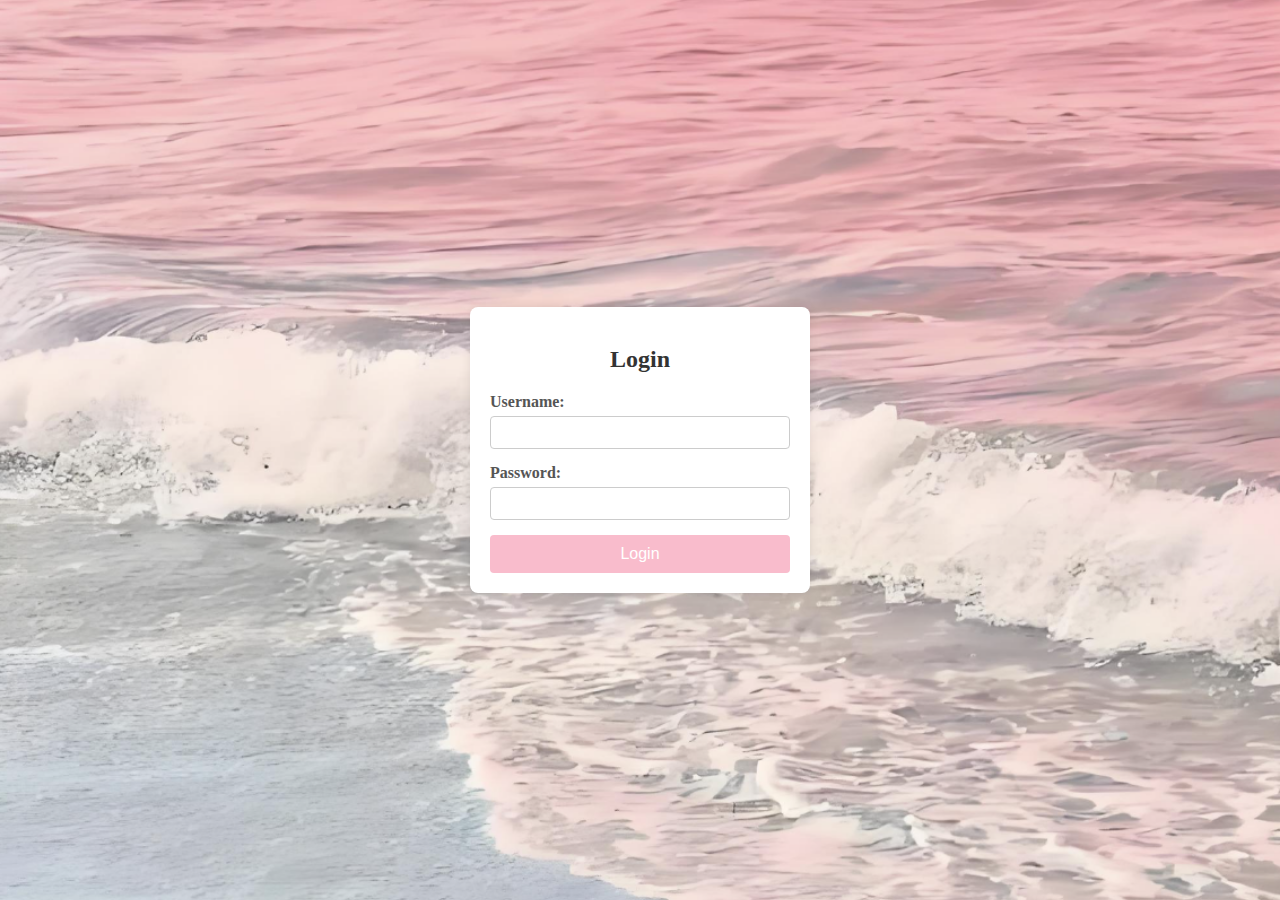
<file: index.html>
<!DOCTYPE html>
<html lang="zh-CN">
<head>
    <meta charset="UTF-8">
    <meta name="viewport" content="width=device-width, initial-scale=1.0">
    <title>Login</title>
    <link rel="stylesheet" href="css/stylelg.css">
</head>
<body>
<div class="login-container">
    <h2>Login</h2>
    <form id="loginForm">
        <div class="form-group">
            <label for="username">Username:</label>
            <input type="text" id="username" name="username" required>
            <small class="error" id="usernameError"></small>
        </div>
        <div class="form-group">
            <label for="password">Password:</label>
            <input type="password" id="password" name="password" required>
            <small class="error" id="passwordError"></small>
        </div>
        <button type="submit">Login</button>
        <p id="loginError" class="error" style="display:none;"></p>
    </form>
</div>
<script src="script/scriptlg.js"></script>
</body>
</html>
</file>
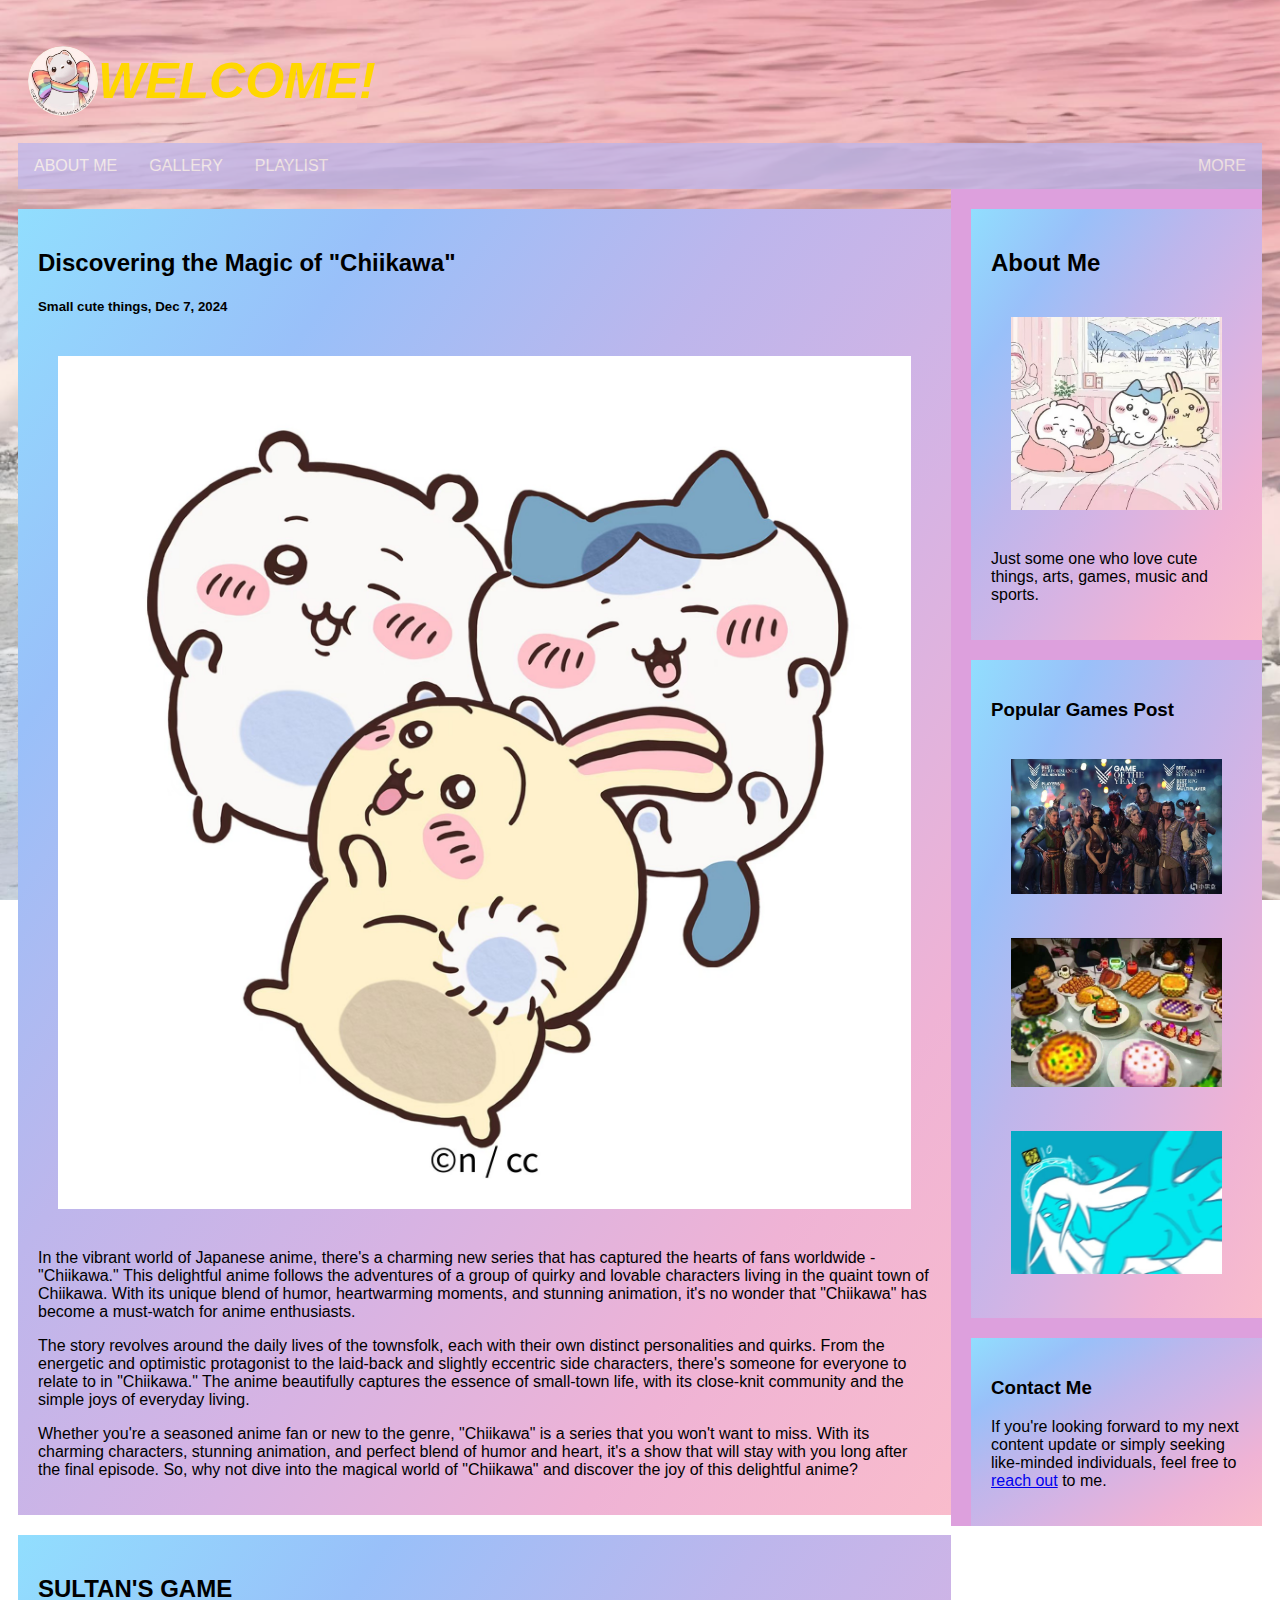
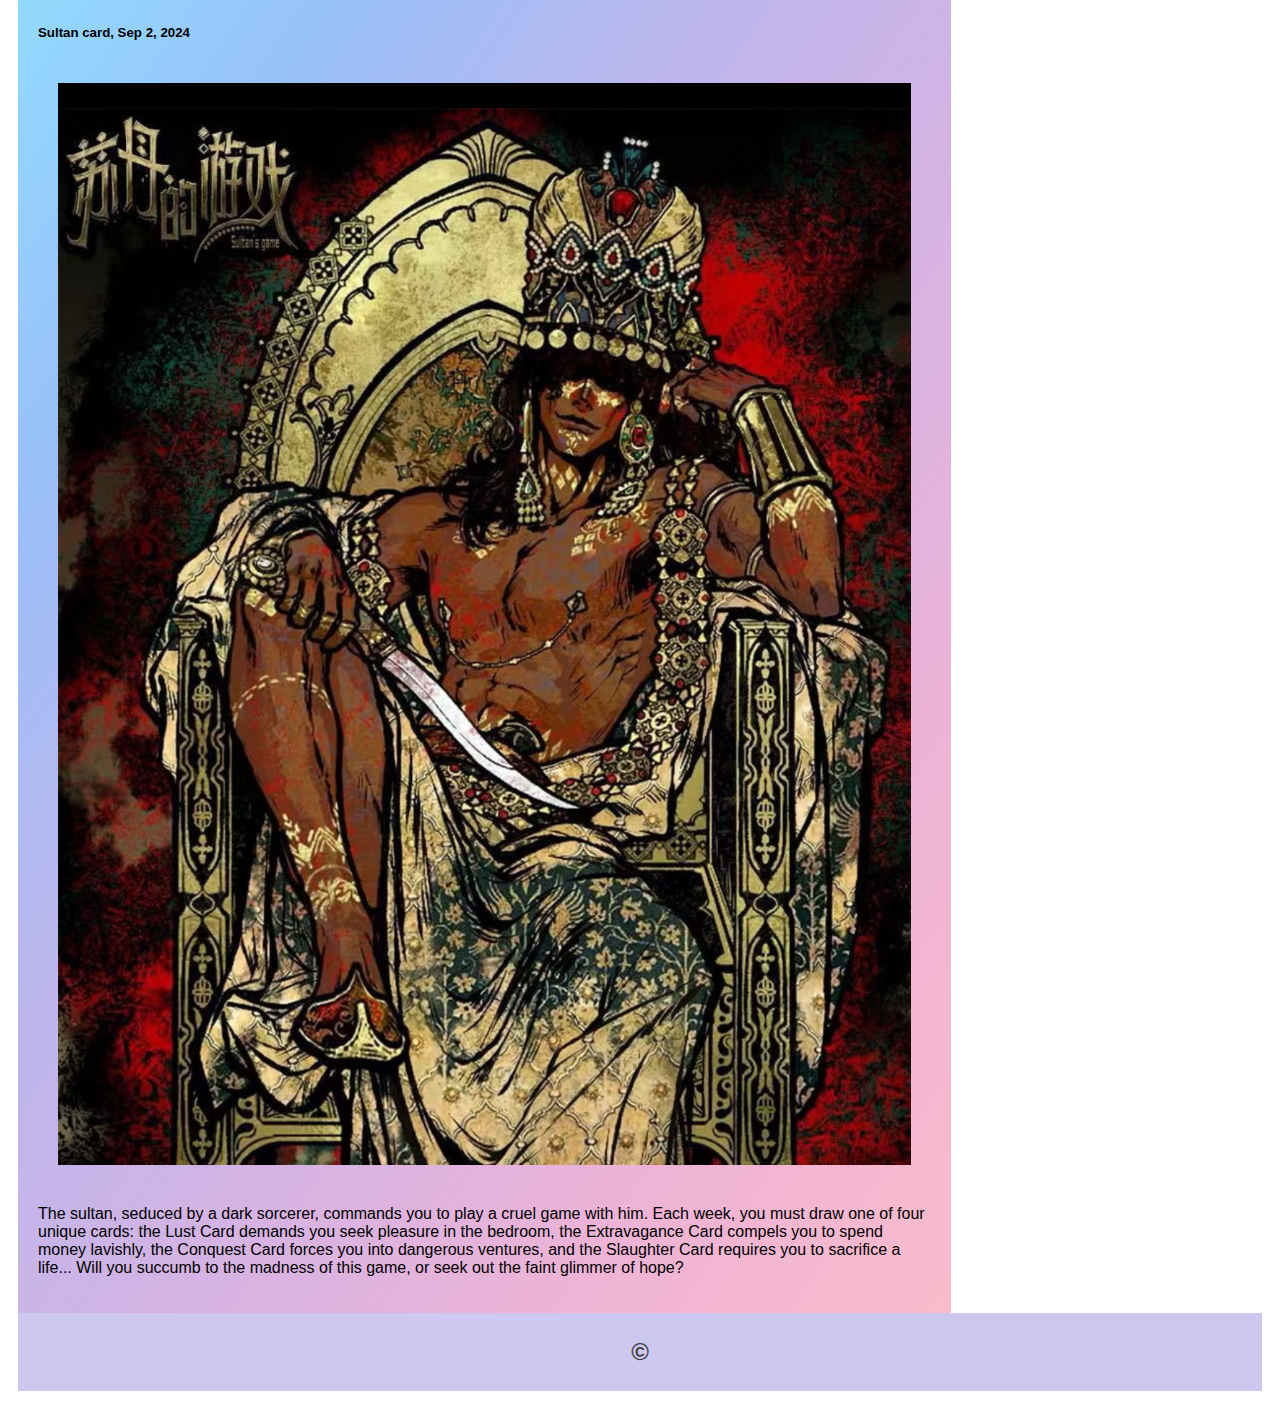
<file: pages/aboutme.html>
<!DOCTYPE html>
<html>
<head>
  <title>About Me</title>
  <link rel="stylesheet" href="../css/style.css">
</head>
<body>

<div class="header">
    <img src="../img/topa.jpg" style="border-radius: 35px;">
    <h1 style="color: chocolate"><em style="color: gold">WELCOME!</em></h1>
</div>

<div class="topnav">
    <a href="aboutme.html">ABOUT ME</a>
    <a href="gallery.html">GALLERY</a>
    <a href="playlist.html">PLAYLIST</a>
    <a href="more.html" style="float: right">MORE</a>
</div>

<div class="row">
  <div class="leftcolumn">
    <div class="card">
      <h2>Discovering the Magic of "Chiikawa"</h2>
      <h5>Small cute things, Dec 7, 2024</h5>
      <div><img src="../img/chiikawa.jpg"></div>
      <p>In the vibrant world of Japanese anime,
        there's a charming new series that has captured the hearts of fans worldwide - "Chiikawa."
        This delightful anime follows the adventures of a group of quirky and lovable characters living in the quaint town of Chiikawa.
        With its unique blend of humor, heartwarming moments, and stunning animation,
        it's no wonder that "Chiikawa" has become a must-watch for anime enthusiasts.</p>
      <p>The story revolves around the daily lives of the townsfolk,
        each with their own distinct personalities and quirks.
        From the energetic and optimistic protagonist to the laid-back and slightly eccentric side characters,
        there's someone for everyone to relate to in "Chiikawa."
        The anime beautifully captures the essence of small-town life,
        with its close-knit community and the simple joys of everyday living.</p>
      <p>Whether you're a seasoned anime fan or new to the genre,
        "Chiikawa" is a series that you won't want to miss.
        With its charming characters,
        stunning animation,
        and perfect blend of humor and heart,
        it's a show that will stay with you long after the final episode.
        So, why not dive into the magical world of "Chiikawa" and discover the joy of this delightful anime?
      </p>
    </div>
    <div class="card">
      <h2>SULTAN'S GAME</h2>
      <h5>Sultan card, Sep 2, 2024</h5>
      <img src="../img/sultan.png">
      <p>The sultan,
        seduced by a dark sorcerer,
        commands you to play a cruel game with him.
        Each week, you must draw one of four unique cards:
        the Lust Card demands you seek pleasure in the bedroom,
        the Extravagance Card compels you to spend money lavishly,
        the Conquest Card forces you into dangerous ventures,
        and the Slaughter Card requires you to sacrifice a life...
        Will you succumb to the madness of this game, or seek out the faint glimmer of hope?</p>
    </div>
  </div>
  <div class="rightcolumn">
    <div class="card">
      <h2>About Me</h2>
      <img src="../img/chiikawa1.jpg">
      <p>Just some one who love cute things, arts, games, music and sports.</p>
    </div>
    <div class="card">
      <h3>Popular Games Post</h3>
      <img src="../img/baldur.jpg">
      <img src="../img/xlg.jpg">
      <img src="../img/mijiao.jpg">
    </div>
    <div class="card">
      <h3>Contact Me</h3>
      <p>If you're looking forward to my next content update or simply seeking like-minded individuals, feel free to <a href="more.html">reach out</a>  to me.</p>
    </div>
  </div>
</div>

<div class="footer">
    <h2>&copy;</h2>
</div>

</body>
</html>
</file>
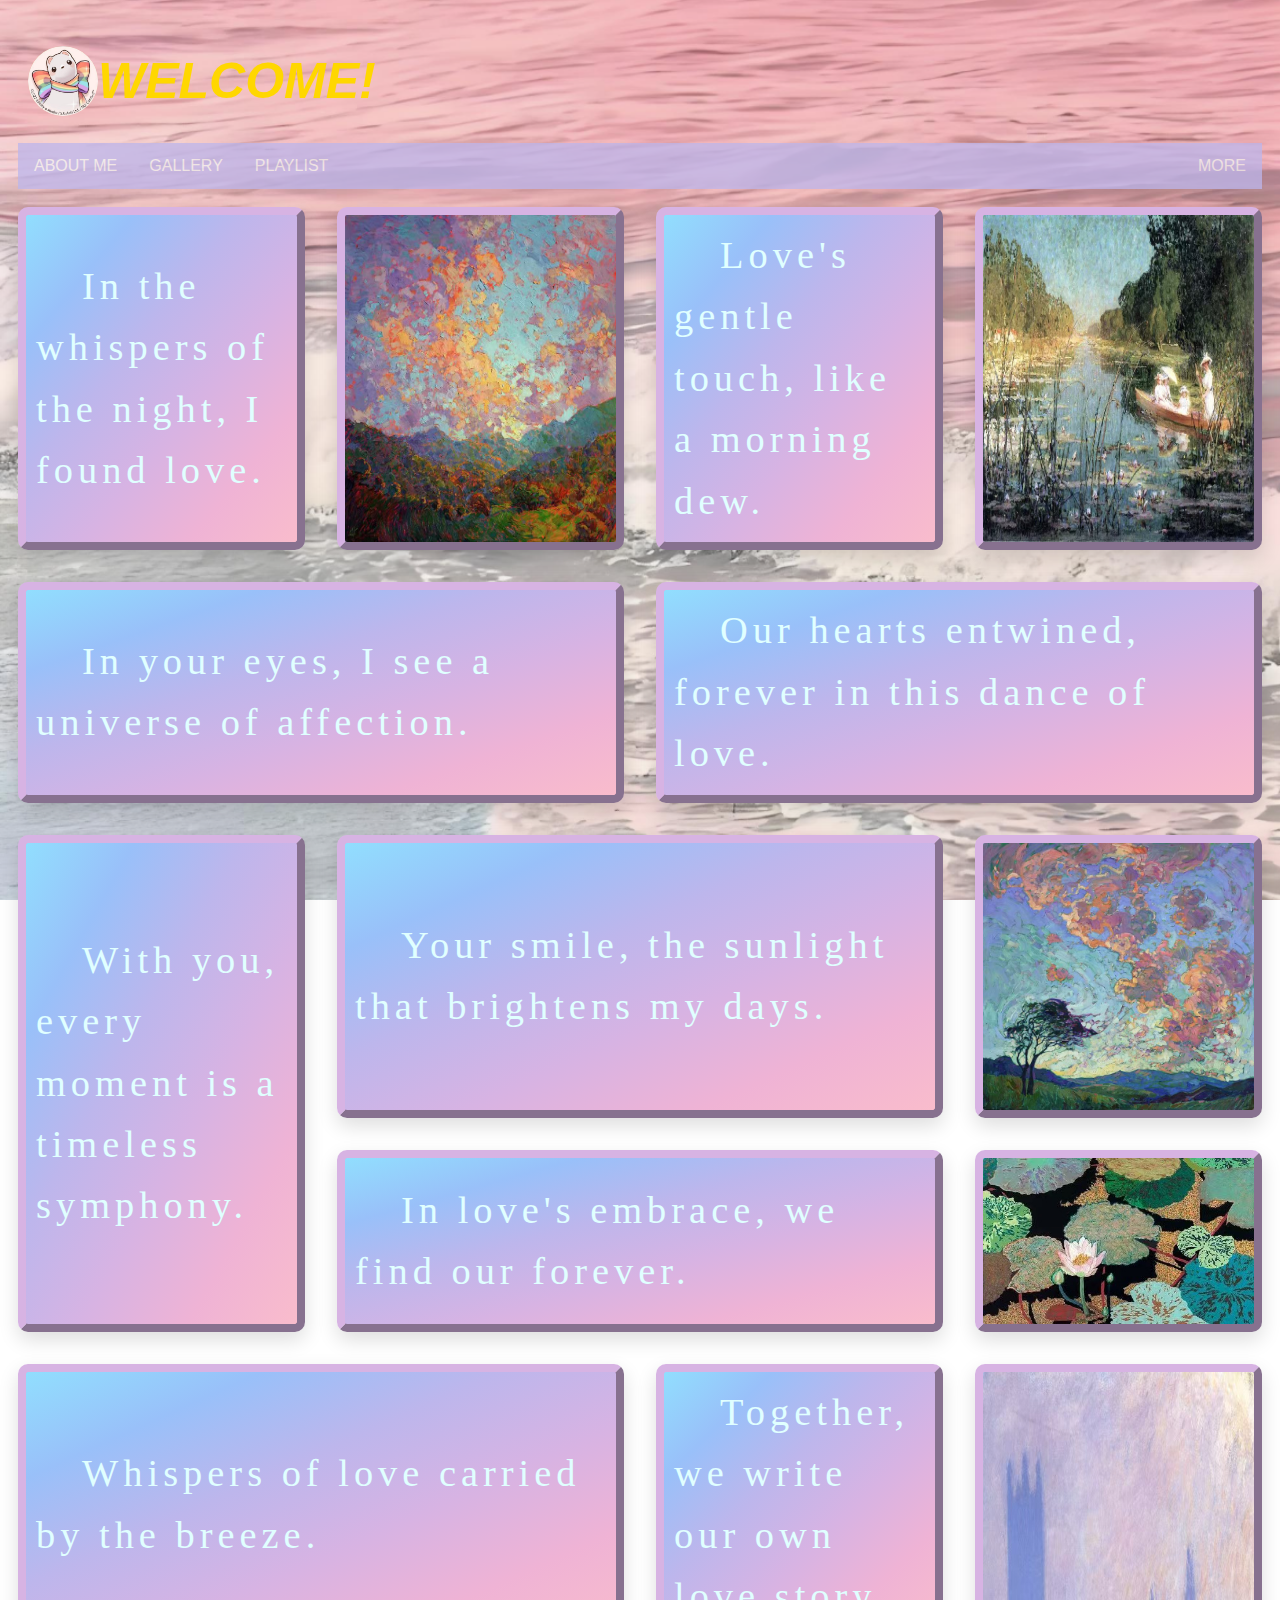
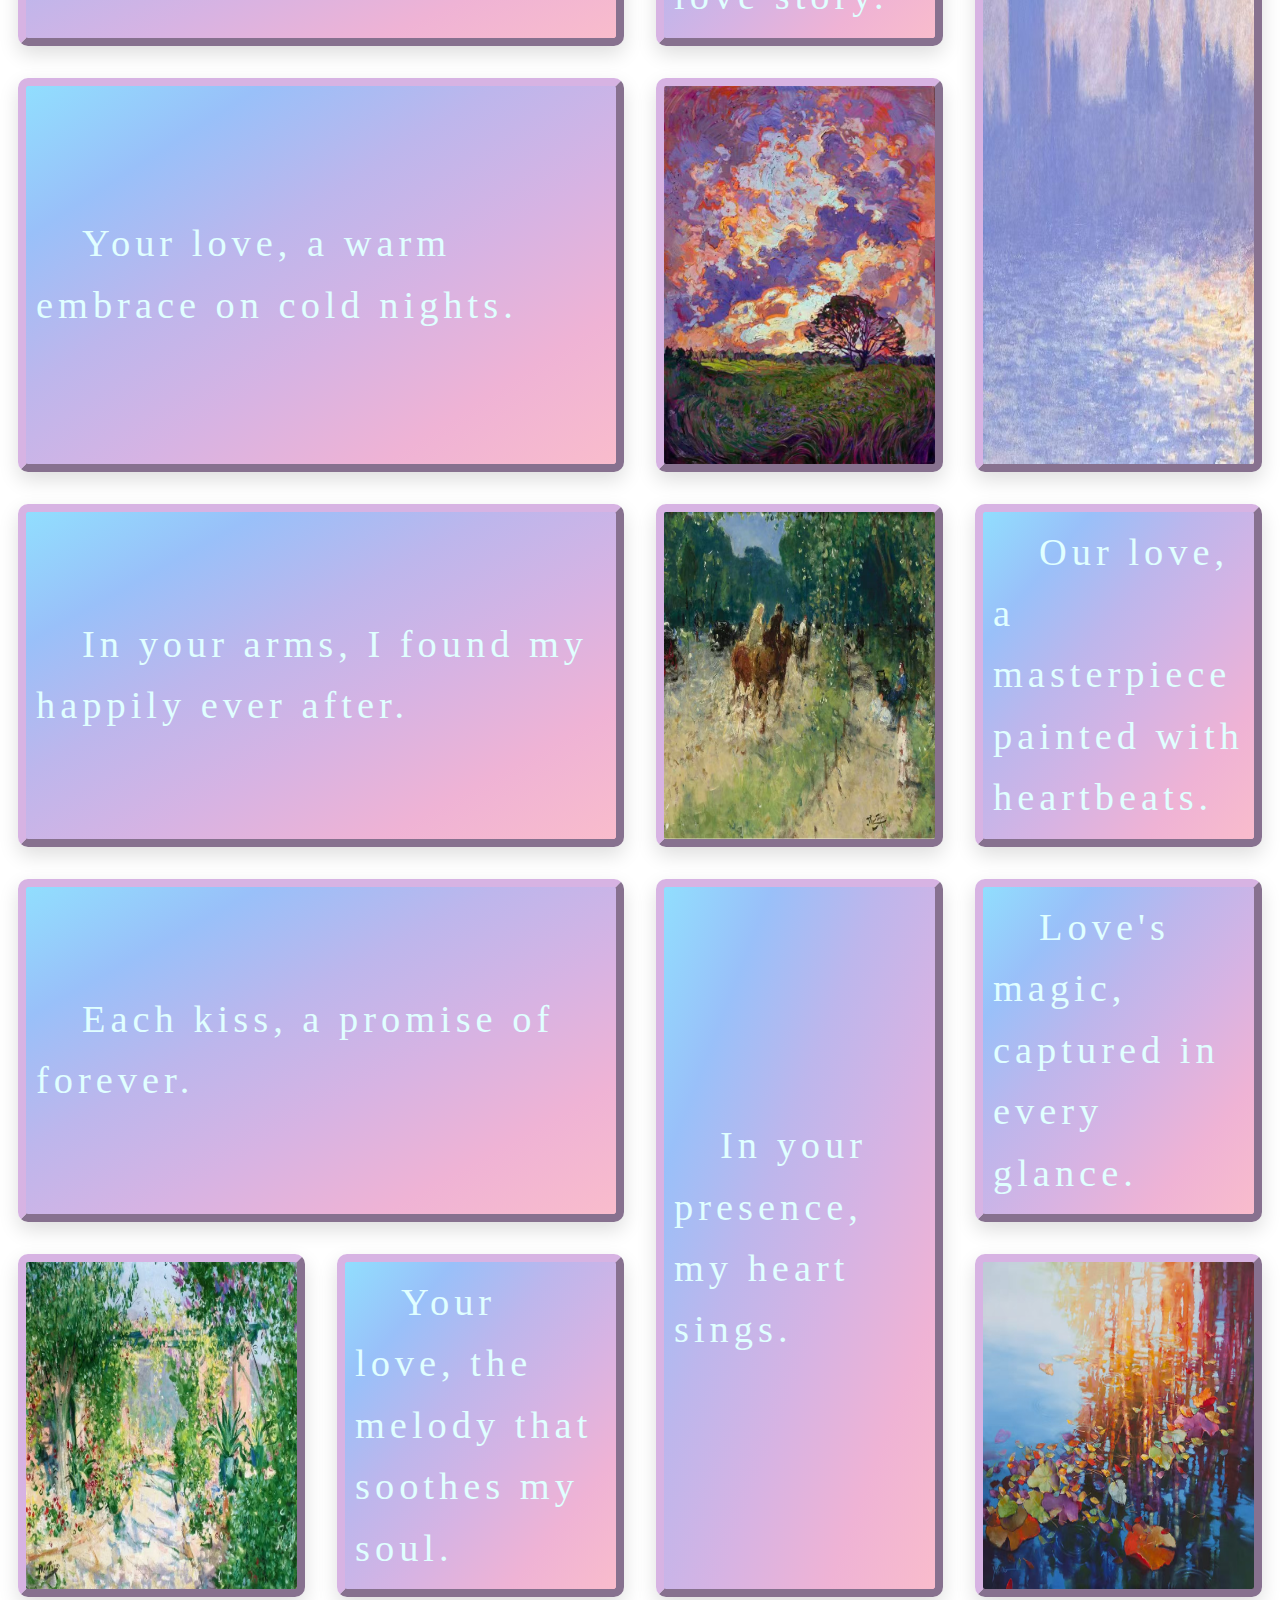
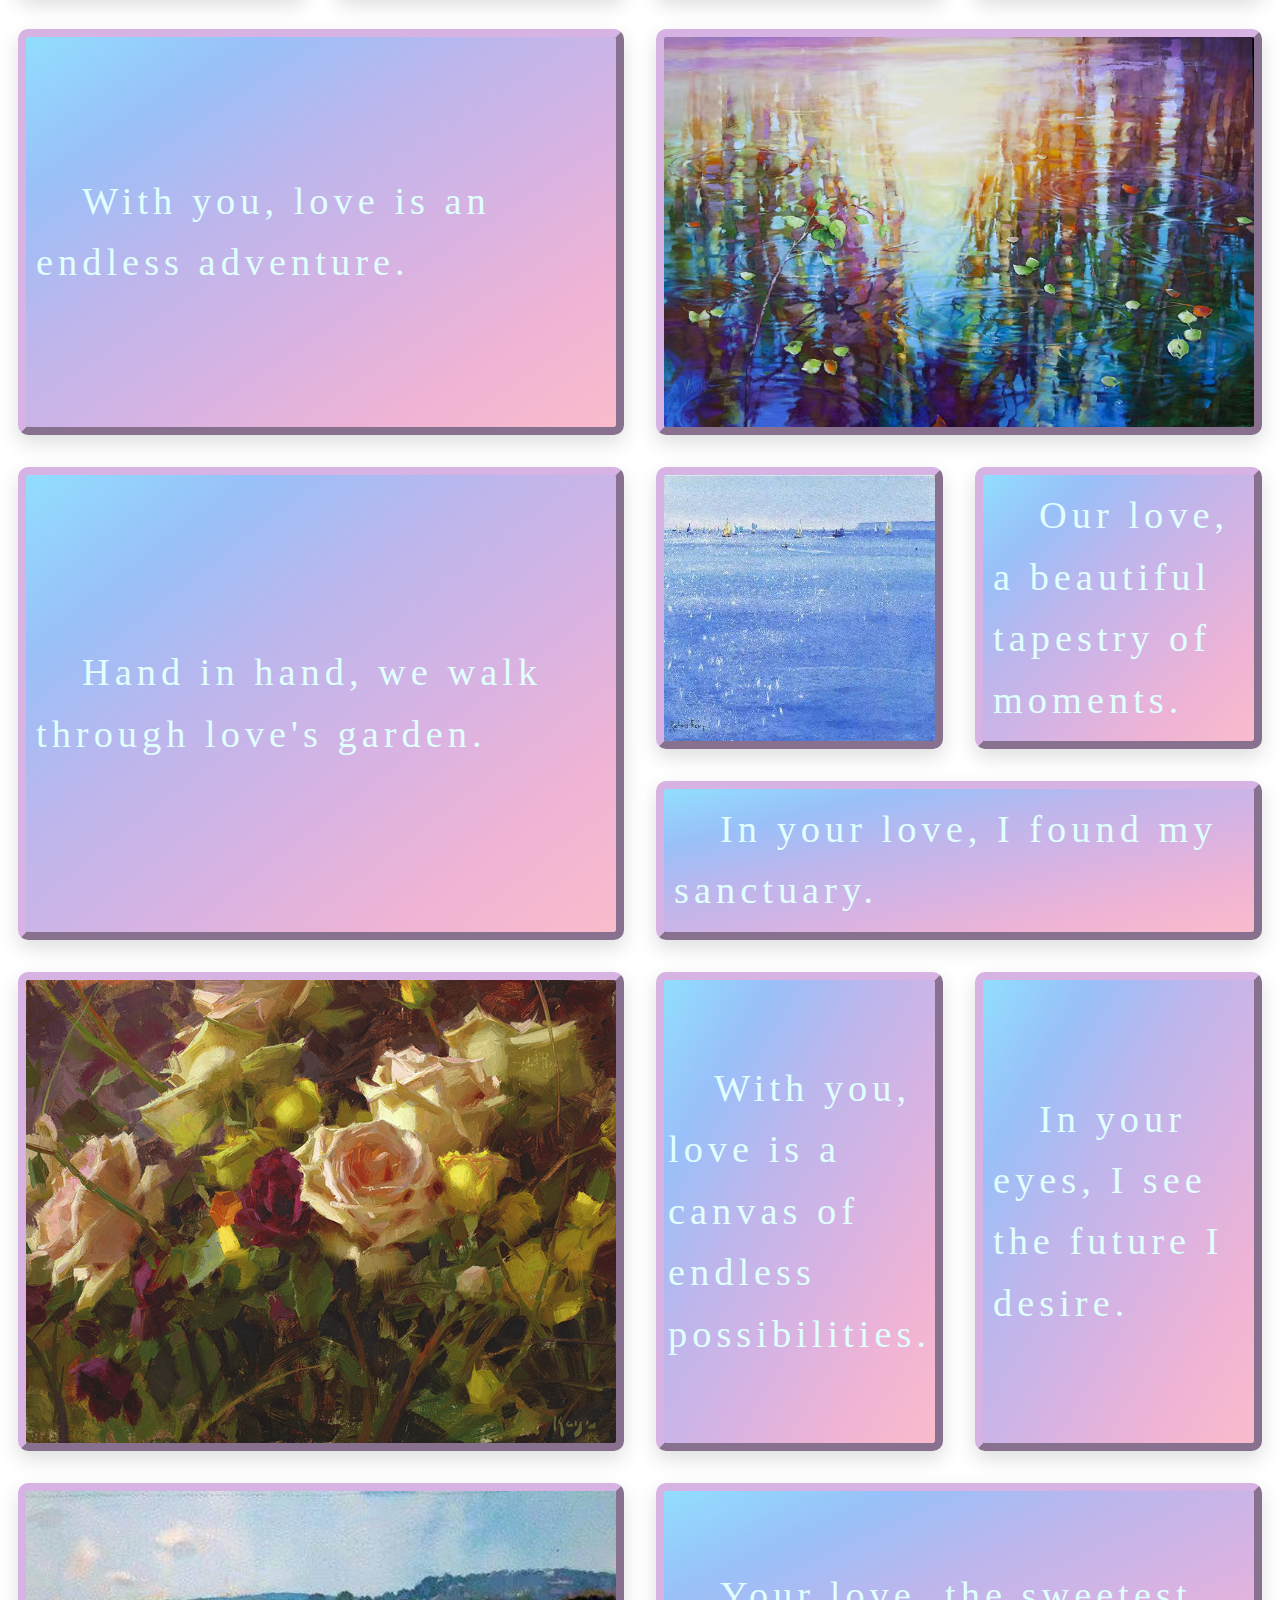
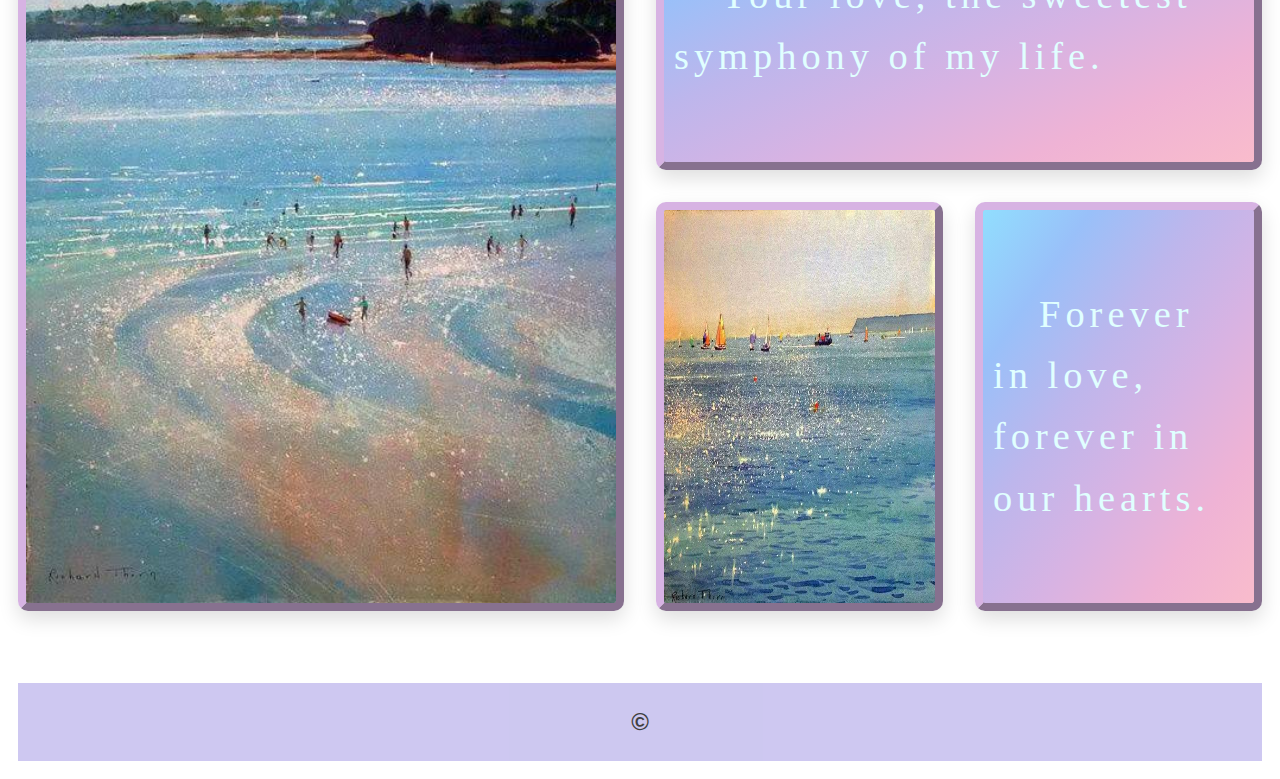
<file: pages/gallery.html>
<!DOCTYPE html>
<html lang="en">

<head>
  <meta charset="UTF-8">
  <meta name="viewport" content="width=device-width, initial-scale=1.0">
  <title>Gallery</title>
  <link REL="stylesheet" HREF="../css/styles.css">
</head>

<body>

<div class="header">
  <img src="../img/topa.jpg" style="border-radius: 35px;">
  <h1 style="color: chocolate"><em style="color: gold">WELCOME!</em></h1>
</div>

<div class="topnav">
    <a href="aboutme.html">ABOUT ME</a>
    <a href="gallery.html">GALLERY</a>
    <a href="playlist.html">PLAYLIST</a>
    <a href="more.html" style="float: right">MORE</a>
</div>
<br>
<div class="cards">
    <div class="card"><p>In the whispers of the night, I found love.</p></div>
    <div class="card"><img src="../img/1.jpg"></div>
    <div class="card"><p>Love's gentle touch, like a morning dew.</p></div>
    <div class="card"><p>In your eyes, I see a universe of affection.</p></div>
    <div class="card"><p>Our hearts entwined, forever in this dance of love.</p></div>
    <div class="card"><img src="../img/6.jpg"></div>
    <div class="card"><p>With you, every moment is a timeless symphony.</p></div>
    <div class="card"><p>Your smile, the sunlight that brightens my days.</p></div>
    <div class="card"><img src="../img/3.jpg"></div>
    <div class="card"><p>In love's embrace, we find our forever.</p></div>
    <div class="card"><img src="../img/4.jpg"></div>
    <div class="card"><p>Whispers of love carried by the breeze.</p></div>
    <div class="card"><p>Together, we write our own love story.</p></div>
    <div class="card"><img src="../img/5.jpg"></div>
    <div class="card"><p>Your love, a warm embrace on cold nights.</p></div>
    <div class="card"><p>In your arms, I found my happily ever after.</p></div>
    <div class="card"><img src="../img/2.jpg"></div>
    <div class="card"><img src="../img/7.jpg"></div>
    <div class="card"><p>Our love, a masterpiece painted with heartbeats.</p></div>
    <div class="card"><p>Each kiss, a promise of forever.</p></div>
    <div class="card"><p>In your presence, my heart sings.</p></div>
    <div class="card"><p>Love's magic, captured in every glance.</p></div>
    <div class="card"><img src="../img/8.jpg"></div>
    <div class="card"><p>With you, love is an endless adventure.</p></div>
    <div class="card"><img src="../img/9.jpg"></div>
    <div class="card"><p>Your love, the melody that soothes my soul.</p></div>
    <div class="card"><img src="../img/10.jpg"></div>
    <div class="card"><p>Hand in hand, we walk through love's garden.</p></div>
    <div class="card"><img src="../img/11.jpg"></div>
    <div class="card"><p>In your love, I found my sanctuary.</p></div>
    <div class="card"><p>Our love, a beautiful tapestry of moments.</p></div>
    <div class="card"><img src="../img/12.png"></div>
    <div class="card"><p>With you, love is a canvas of endless possibilities.</p></div>
    <div class="card"><p>In your eyes, I see the future I desire.</p></div>
    <div class="card"><img src="../img/13.jpg"></div>
    <div class="card"><p>Your love, the sweetest symphony of my life.</p></div>
    <div class="card"><img src="../img/14.jpg"></div>
    <div class="card"><p>Forever in love, forever in our hearts.</p></div>
</div>
<br><br><br><br>

<div class="footer">
    <h2>&copy;</h2>
</div>

</body>

</html>
</file>
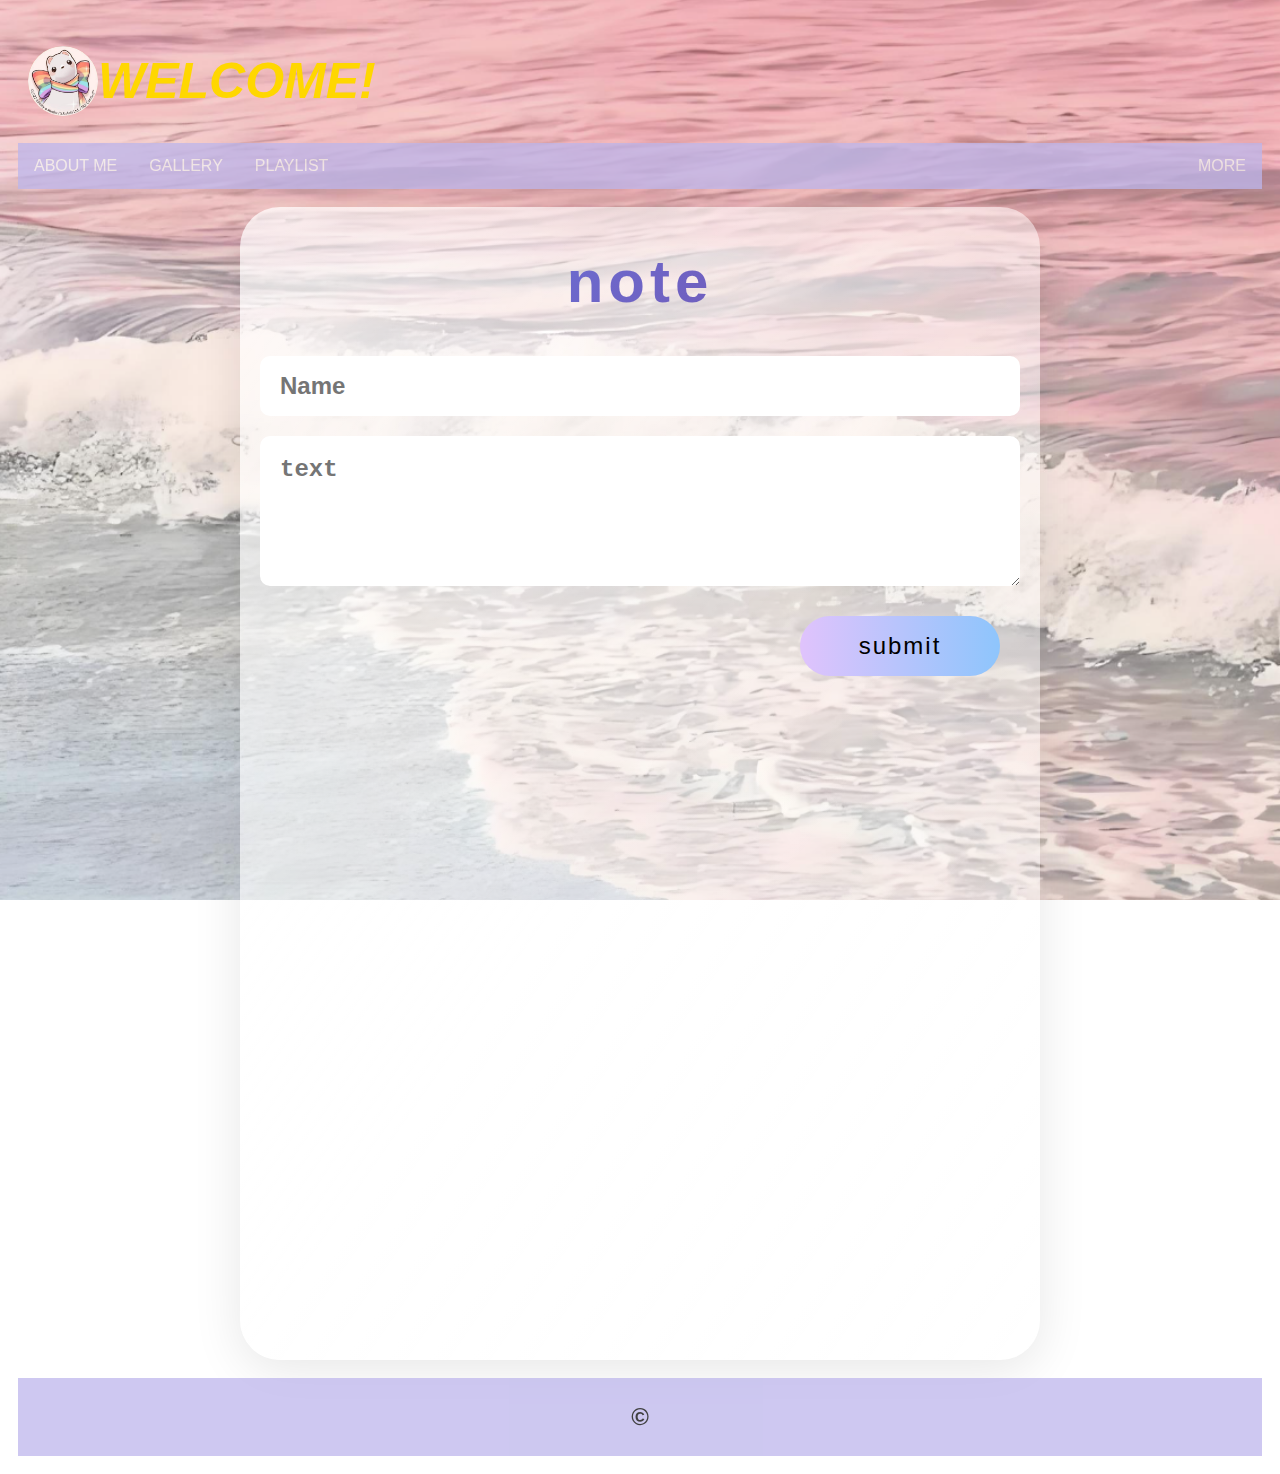
<file: pages/more.html>
<!DOCTYPE html>
<html lang="en">

<head>
    <meta charset="UTF-8">
    <meta name="viewport" content="width=device-width, initial-scale=1.0">
    <title>More</title>
    <link rel="stylesheet" href="../css/stylem.css">
</head>

<body>

<div class="header">
    <img src="../img/topa.jpg" style="border-radius: 35px;">
    <h1 style="color: chocolate"><em style="color: gold">WELCOME!</em></h1>
</div>

<div class="topnav">
    <a href="aboutme.html">ABOUT ME</a>
    <a href="gallery.html">GALLERY</a>
    <a href="playlist.html">PLAYLIST</a>
    <a href="more.html" style="float: right">MORE</a>
</div>
<br>
<div class="messages">
    <h1>note</h1>
    <div class="form">
        <input type="text" id="username" placeholder="Name">
        <textarea placeholder="text" id="message"></textarea>
        <button id="submitBtn">submit</button>
    </div>
    <div id="messageBoard">
        <!-- 示例留言 -->
        <div class="message">
            <div class="message-info">
                <div class="info">
                    <img src="../img/topa2.jpg" alt="头像">
                    <strong>stronger</strong>
                </div>
                <span>delivered: 2024/12/07 12:30:46</span>
            </div>
            <div class="content">
                _________oBBBB8o____oBBBBBBB8,
                _____o8BBBBBBBBBB___BBBBBBBBB8________o8o,
                ___o8BBBBBB**8BBBB__BBBBBBBBBB_____oBBBBBBo,
                __oBBBBBBB*___***___BBBBBBBBBB_____BBBBBBBBBo,
                _8BBBBBBBBooo_______*BBBBBBB8______*BB*_8BBBBBo,
                _8BBBBBBBBBBBBB8oooooBBBBBBB8___________8BBBBBB8,
                _8BBBBBBBBBBBBB8oooooBBBBBBB8___________8BBBBBB8,
                ___*BBBBBBBBBBBBBBBBBBBBBBBBBBBBBBBBBBBBBBBBBBB,
                _____**8BBBBBBBBBBBBBBBBBBBBBBBBBBBBBBBBBBBBBBB*,
                __________*BBBBBBBBBBBBBBBBBBBBBBBBBBBBBBBBB8*,
                ___________*BBBBBBBBBBBBBBBBBBBBBBBB8888**,
                ____________BBBBBBBBBBBBBBBBBBBBBBB*,
                ____________*BBBBBBBBBBBBBBBBBBBBB*,
                _____________*BBBBBBBBBBBBBBBBBB8,
                _______________*BBBBBBBBBBBBBBBB*,
                ________________8BBBBBBBBBBBBBBB8,
                _________________8BBBBBBBBBBBBBBBo,
                __________________BBBBBBBBBBBBBBB8,


            </div>
        </div>
    </div>
</div>
<br>
<div class="footer">
    <h2>&copy;</h2>
</div>

</body>
<script src="../script/scriptm.js"></script>


</html>
</file>
<file: css/stylelg.css>
body {
    background-image: url("../img/background.png");
    background-size: 100%; /* 宽度设为100%，高度自动调整 */
    background-attachment: fixed; /* 关键属性，使背景固定 */
    background-position: center;
    display: flex;
    justify-content: center;
    align-items: center;
    height: 100vh;
    margin: 0;
}

.login-container {
    background-color: #fff;
    padding: 20px;
    border-radius: 8px;
    box-shadow: 0 0 10px rgba(0, 0, 0, 0.1);
    width: 300px;
    text-align: center;
}

h2 {
    margin-bottom: 20px;
    font-size: 24px;
    color: #333;
}

.form-group {
    margin-bottom: 15px;
    text-align: left;
}

label {
    display: block;
    margin-bottom: 5px;
    font-weight: bold;
    color: #555;
}

input {
    width: 100%;
    padding: 8px;
    border: 1px solid #ccc;
    border-radius: 4px;
    box-sizing: border-box;
}

button {
    width: 100%;
    padding: 10px;
    background-color: #f9bccc;
    border: none;
    border-radius: 4px;
    color: white;
    font-size: 16px;
    cursor: pointer;
}

button:hover {
    background-color: plum;
}

.error {
    color: red;
    font-size: 12px;
    display: none;
}
</file>
<file: css/style.css>
* {
    box-sizing: border-box;
}

body {
    font-family: Arial;
    padding: 10px;
    background-image: url("../img/background.png");
    background-size: 100%; /* 宽度设为100%，高度自动调整 */
    background-attachment: fixed; /* 关键属性，使背景固定 */
    background-position: center;
}

/* Header/Blog Title */
.header {
    display: flex;
    align-items: center;
}
.header img{
    height: 70px;
    margin-left:10px;
}
.header h1 {
    flex: auto;
    font-size: 50px;
}

/* Style the top navigation bar */
.topnav {
    position: sticky;
    overflow: hidden;
    background-color: #bdb6ec;
    opacity: 75%;
}

/* Style the topnav links */
.topnav a {
    float: left;
    display: block;
    color: #f2f2f2;
    text-align: center;
    padding: 14px 16px;
    text-decoration: none;
}

/* Change color on hover */
.topnav a:hover {
    background-color: #91defe;
    color: black;
}

/* Create two unequal columns that floats next to each other */
/* Left column */
.leftcolumn {
    float: left;
    width: 75%;
}

/* Right column */
.rightcolumn {
    float: left;
    width: 25%;
    background-color: plum;
    padding-left: 20px;
}

/* Add a card effect for articles */
.card {
    background-image: linear-gradient(to bottom right,
    #91defe,
    #99c0f9,
    #bdb6ec,
    #d7b3e3,
    #efb3d5,
    #f9bccc);;
    padding: 20px;
    margin-top: 20px;
}

/* Fake image */
.card img {
    height: 100%;
    width: 100%;
    padding: 20px;
}



/* Clear floats after the columns */
.row::after {
    content: "";
    display: table;
    clear: both;
}
.footer {
    /*    position:sticky;*/
    padding: 5px;
    text-align: center;
    background: #bdb6ec;
    bottom: 0;
    opacity: 75%;
}


/* Responsive layout - when the screen is less than 800px wide, make the two columns stack on top of each other instead of next to each other */
@media screen and (max-width: 800px) {
    .topnav a {
        float: none;
        width: 100%;
    }
    .leftcolumn, .rightcolumn {
        width: 100%;
        padding: 0;
    }
    body {
        font-family: Arial;
        padding: 10px;
        background-image: url("../img/background1.png");
        background-size: 100%; /* 宽度设为100%，高度自动调整 */
        background-attachment: fixed; /* 关键属性，使背景固定 */
        background-position: center;
    }
}

/* Responsive layout - when the screen is less than 400px wide, make the navigation links stack on top of each other instead of next to each other */
@media screen and (max-width: 400px) {
    .topnav a {
        float: none;
        width: 100%;
    }

}
</file>
<file: css/styles.css>
* {
    box-sizing: border-box;
}

body {
    font-family: Arial;
    padding: 10px;
    background-image: url("../img/background.png");
    background-size: 100%; /* 宽度设为100%，高度自动调整 */
    background-attachment: fixed; /* 关键属性，使背景固定 */
    background-position: center;
}

/* Header/Blog Title */
.header {
    display: flex;
    align-items: center;
}
.header img{
    height: 70px;
    margin-left:10px;
}
.header h1 {
    flex: auto;
    font-size: 50px;
}

/* Style the top navigation bar */
.topnav {
    position: sticky;
    overflow: hidden;
    background-color: #bdb6ec;
    opacity: 75%;
}

/* Style the topnav links */
.topnav a {
    float: left;
    display: block;
    color: #f2f2f2;
    text-align: center;
    padding: 14px 16px;
    text-decoration: none;
}

/* Change color on hover */
.topnav a:hover {
    background-color: #91defe;
    color: black;
}



@keyframes slide-fade-in {
    from {
        opacity: 0;
        box-shadow: none;
        transform: scale(.8) translateY(15vh);
    }
}

.cards {
    display: grid;
    gap: 2rem;
    /* 自动排列 */
    grid-auto-flow: dense;
    grid-template-columns: repeat(1, 30ch);
    justify-content: center;
}

.card {
    animation: slide-fade-in both;
    /* 使用浏览器的视图时间线,允许动画根据视口的变化进行同步 */
    animation-timeline: view();
    /* 定义动画时间范围 */
    animation-range: contain 0% contain 50%;
    border: #d7b3e3 outset 8px;
    border-radius: 10px;
    line-height: 6;
    box-shadow: 0px 8px 20px #00000022;
    font-size: 32px;
    letter-spacing: 5px;
    color: #fff;
    width: 100%;
    height: 100%;
    overflow: hidden;
    background-image: linear-gradient(to bottom right,
    #91defe,
    #99c0f9,
    #bdb6ec,
    #d7b3e3,
    #efb3d5,
    #f9bccc);
    display: flex;
    justify-content: center;
    align-items: center;
}

.card img {
    width: 100%;
    height: 100%;
}

.card p {
    text-indent: 1.2em;
    font-size: 1.2em;
    line-height: 1.6;
    padding: 5px;
    margin: 5px;
    font-family: "Comic Sans MS";
    color: lightcyan;
}

.card:nth-of-type(4n) {
    grid-column: span 2;
}

.card:nth-of-type(5n) {
    grid-column: span 2;
}

.card:nth-of-type(7n) {
    grid-row: span 2;
}

.footer {
    /*    position:sticky;*/
    padding: 5px;
    text-align: center;
    background: #bdb6ec;
    bottom: 0;
    opacity: 75%;
}

/* Responsive layout - when the screen is less than 800px wide, make the two columns stack on top of each other instead of next to each other */
@media screen and (max-width: 800px) {
    .topnav a {
        float: none;
        width: 100%;
    }
    body {
        font-family: Arial;
        padding: 10px;
        background-image: url("../img/background1.png");
        background-size: 100%; /* 宽度设为100%，高度自动调整 */
        background-attachment: fixed; /* 关键属性，使背景固定 */
        background-position: center;
    }
}

/* Responsive layout - when the screen is less than 400px wide, make the navigation links stack on top of each other instead of next to each other */
@media screen and (max-width: 400px) {
    .topnav a {
        float: none;
        width: 100%;
    }

}

/* 当屏幕宽度至少为600px时，设置为2列 */
@media (min-width: 600px) {
    .cards {
        grid-template-columns: repeat(2, 1fr);
    }
}

/* 当屏幕宽度至少为900px时，设置为3列 */
@media (min-width: 900px) {
    .cards {
        grid-template-columns: repeat(3, 1fr);
    }
}

/* 当屏幕宽度至少为1200px时，设置为4列 */
@media (min-width: 1200px) {
    .cards {
        grid-template-columns: repeat(4, 1fr);
    }
}
</file>
<file: css/stylem.css>
* {
    box-sizing: border-box;
}

body {
    font-family: Arial;
    padding: 10px;
    background-image: url("../img/background.png");
    background-size: 100%; /* 宽度设为100%，高度自动调整 */
    background-attachment: fixed; /* 关键属性，使背景固定 */
    background-position: center;
    align-items: center;
}

/* Header/Blog Title */
.header {
    display: flex;
    align-items: center;
}
.header img{
    height: 70px;
    margin-left:10px;
}
.header h1 {
    flex: auto;
    font-size: 50px;
}

/* Style the top navigation bar */
.topnav {
    position: sticky;
    overflow: hidden;
    background-color: #bdb6ec;
    opacity: 75%;
}

/* Style the topnav links */
.topnav a {
    float: left;
    display: block;
    color: #f2f2f2;
    text-align: center;
    padding: 14px 16px;
    text-decoration: none;
}

/* Change color on hover */
.topnav a:hover {
    background-color: #91defe;
    color: black;
}


.messages {
    width: 80%;
    max-width: 800px;
    /*padding: 50px 100px;*/
    display: flex;
    justify-content: center;
    align-items: center;
    flex-direction: column;
    background: linear-gradient(to right bottom, rgba(255, 255, 255, .6), rgba(255, 255, 255, .3), rgba(255, 255, 255, .2));
    background-color: rgba(255, 255, 255, 0.266);
    border-radius: 40px;
    box-shadow: 0 10px 50px #00000019;
    margin: 0 auto;
}

.form {
    display: flex;
    justify-content: center;
    position: relative;
    flex-direction: column;
    width: 95%;
    padding-bottom: 90px;
}

input:focus,
textarea:focus {
    outline: none;
}

input,
textarea {
    border: none;
    color: #000;
    margin-bottom: 20px;
    font-weight: 900;
    font-size: 24px;
    border-radius: 10px;
    padding: 20px;
    width: 100%;
}

#username {
    height: 60px;
}

#message {
    height: auto;
    min-height: 150px;
}

.messages h1 {
    width: 100%;
    text-align: center;
    margin-bottom: 40px;
    font-size: 60px;
    background-image: linear-gradient(135deg, #667eea 0%, #764ba2 100%);
    -webkit-background-clip: text;
    -webkit-text-fill-color: transparent;
    letter-spacing: 5px;
}

#submitBtn {
    position: absolute;
    right: 20px;
    bottom: 20px;
    background-image: linear-gradient(90deg, #e0c3fc 0%, #8ec5fc 100%);
    border: none;
    font-size: 24px;
    letter-spacing: 2px;
    width: 200px;
    height: 60px;
    border-radius: 50px;
}

#messageBoard {
    width: 95%;
    text-align: left;
}

@keyframes messageFadeIn {
    to {
        opacity: 1;
    }
}

.message {
    width: 100%;
    margin: 10px 0;
    padding: 20px;
    opacity: 0;
    animation: messageFadeIn 0.5s ease forwards;
    background-image: linear-gradient(90deg, #8ec5fc 0%, #e0c3fc 100%);
    background-color: #fff;
    border-radius: 10px;
    box-shadow: 0 10px 20px #00000026;
    text-shadow: 0px 0px 10px #ffffff;
}

.message-info {
    display: flex;
    justify-content: space-between;
    align-items: center;
    font-size: 24px;
}

.info {
    display: flex;
    align-items: center;
}

.info img {
    width: 60px;
    height: 60px;
    border-radius: 50%;
    border: 5px #fff solid;
}

.info strong {
    margin-left: 10px;
}

.message-info span {
    font-size: 18px;
}

.content {
    font-size: 24px;
    margin: 20px 0;
    width: 100%;
}
/* Footer */
.footer {
    /*    position:sticky;*/
    padding: 5px;
    text-align: center;
    background: #bdb6ec;
    bottom: 0;
    opacity: 75%;
}

/* Responsive layout */
@media screen and (max-width: 800px) {
    .topnav a {
        width: 100%; /* 使导航链接占满父容器宽度 */
        text-align: left; /* 左对齐文本以适应较小屏幕 */
    }
    body {
        font-family: Arial;
        padding: 10px;
        background-image: url("../img/background1.png");
        background-size: 100%; /* 宽度设为100%，高度自动调整 */
        background-attachment: fixed; /* 关键属性，使背景固定 */
        background-position: center;
    }
    .messages {
        width: 90%; /* 在较小屏幕上增加宽度 */
    }
    .messages h1 {
        font-size: 48px; /* 调整标题字体大小以适应较小屏幕 */
    }
    input,
    textarea {
        font-size: 20px; /* 调整输入框和文本区域的字体大小以适应较小屏幕 */
    }
    #submitBtn {
        font-size: 20px; /* 调整按钮字体大小以适应较小屏幕 */
        width: 180px; /* 调整按钮宽度以适应较小屏幕 */
        height: 50px; /* 调整按钮高度以适应较小屏幕 */
    }
}

@media screen and (max-width: 400px) {
    .topnav a {
        width: 100%;
        text-align: left;
    }
    .messages {
        width: 95%; /* 在非常小的屏幕上进一步增加宽度 */
    }
    .messages h1 {
        font-size: 36px; /* 在非常小的屏幕上进一步调整标题字体大小 */
    }
    input,
    textarea {
        font-size: 10px; /* 在非常小的屏幕上进一步调整输入框和文本区域的字体大小 */
    }
    #submitBtn {
        font-size: 10px; /* 在非常小的屏幕上进一步调整按钮字体大小 */
        width: 160px; /* 在非常小的屏幕上进一步调整按钮宽度 */
        height: 45px; /* 在非常小的屏幕上进一步调整按钮高度 */
    }
}
</file>
